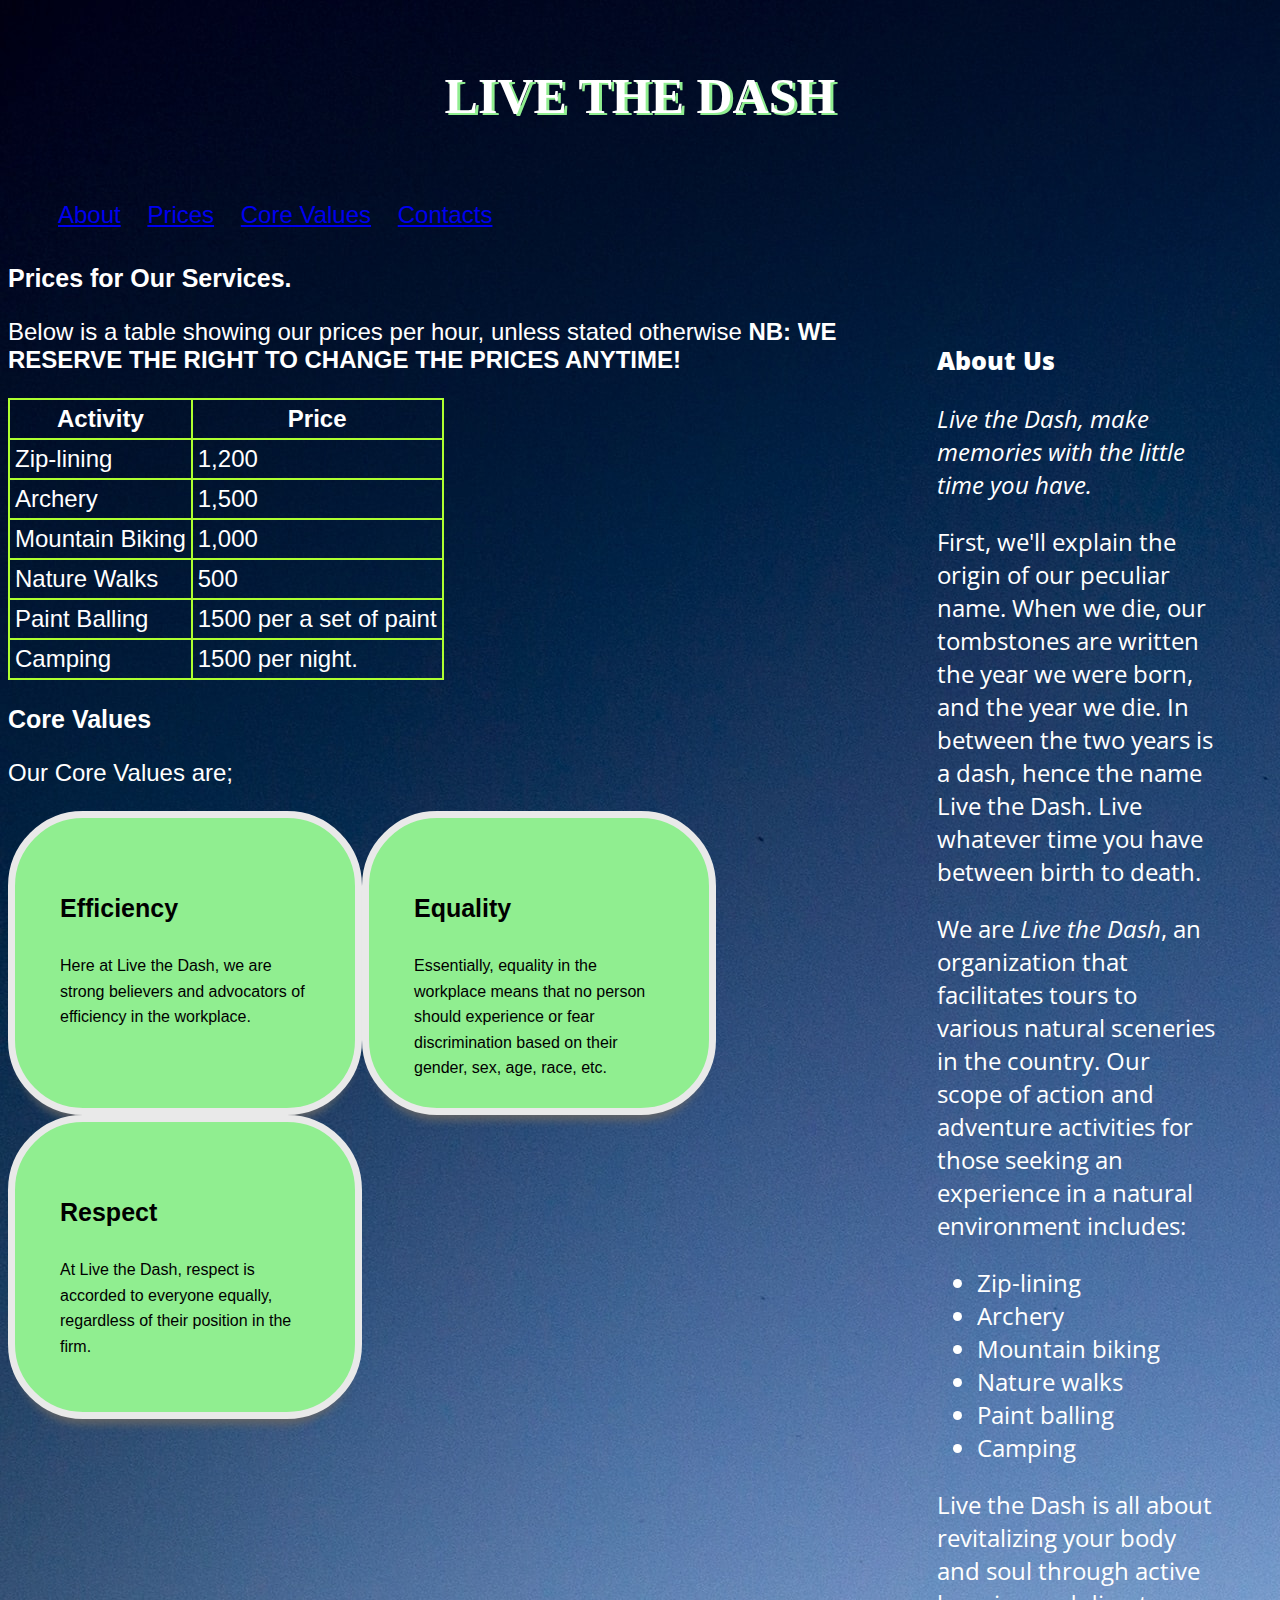
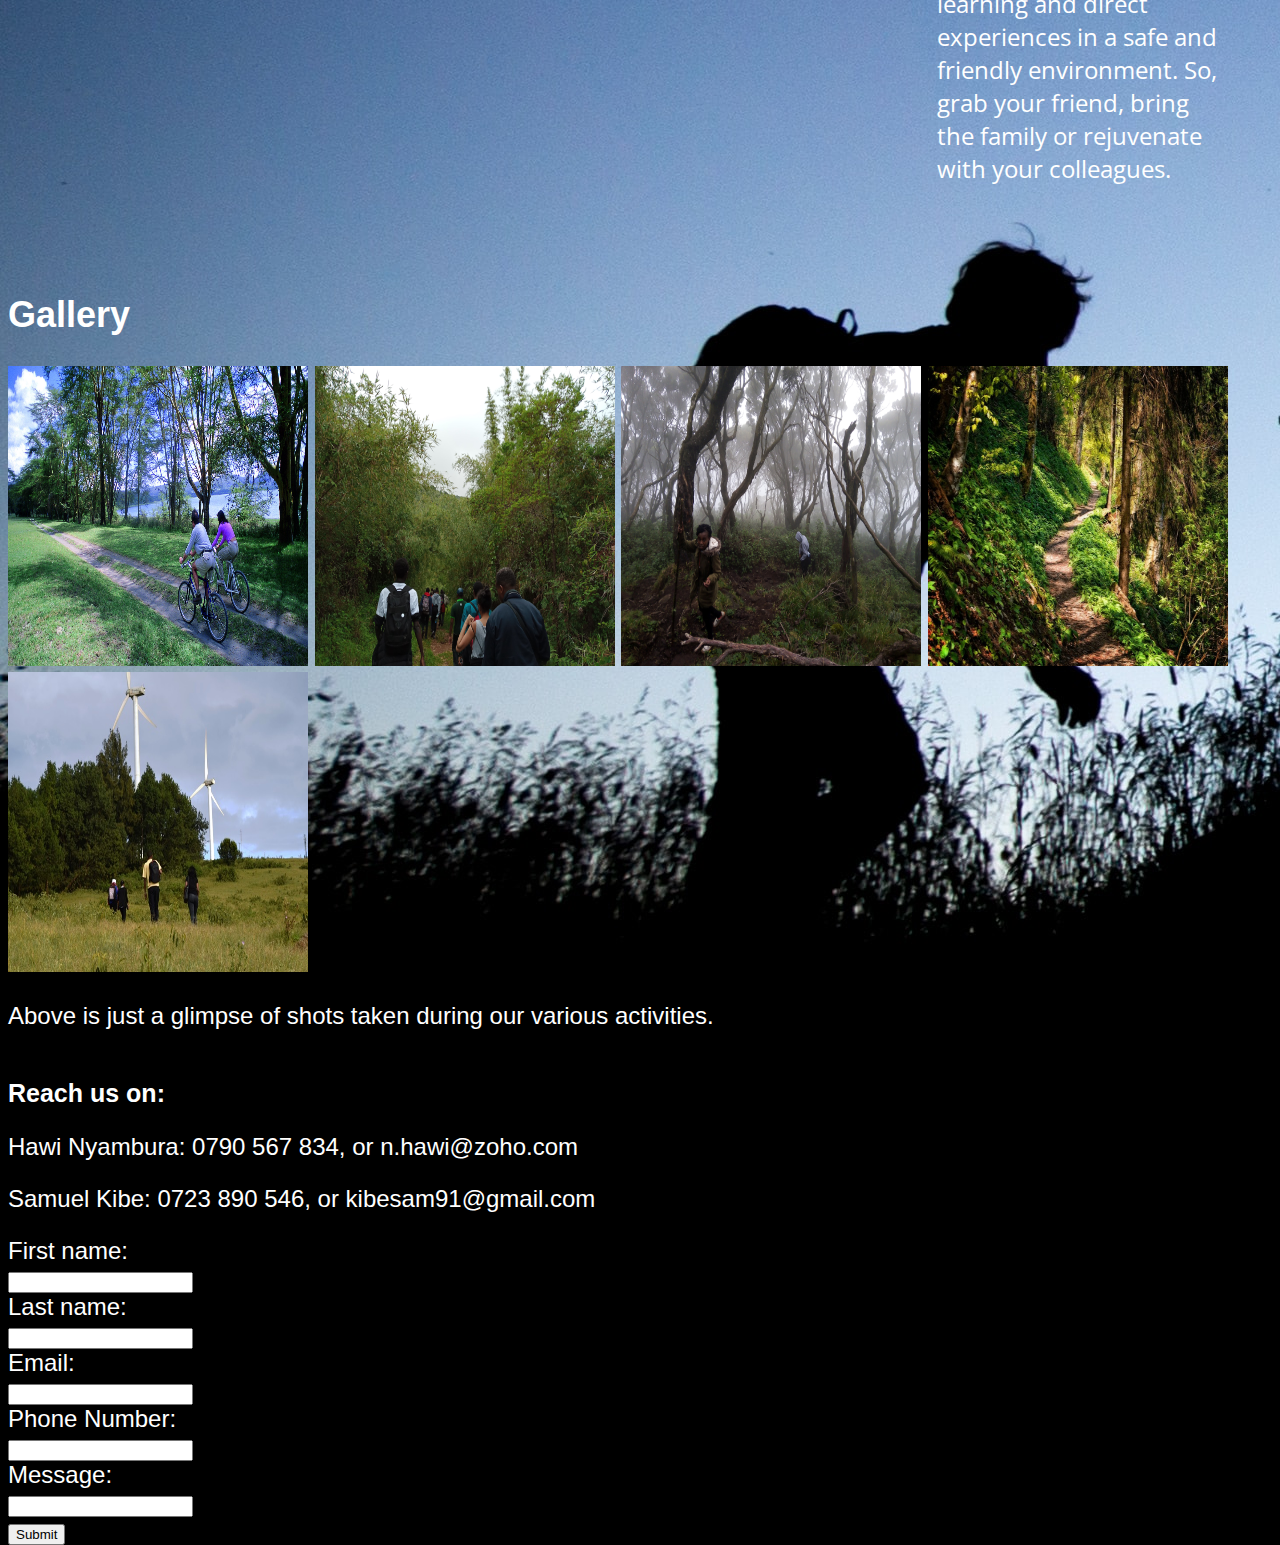
<file: index.html>
<!DOCTYPE html>
<html lang="en">
<head>
    <link href="https://fonts.googleapis.com/css?family=Bowlby+One+SC|Lobster|Open+Sans+Condensed:300|Shadows+Into+Light&display=swap" rel="stylesheet">
    <link rel="stylesheet" href="mt.css">
    <meta charset="UTF-8">
    <meta name="viewport" content="width=device-width, initial-scale=1.0">
    <meta http-equiv="X-UA-Compatible" content="ie=edge">
    <title>Live the Dash</title>
</head>
<body>

<h4>LIVE THE DASH</h4>
    
    <nav>
        <ul>
        <li><a href="#about">About</a></li>
        <li><a href="#prices"> Prices </a> </li>
        <li><a href="#values">Core Values</a> </li>
        <li><a href="#contacts"> Contacts</a></li>
        </ul>
  </nav>   

  <div id="about">
    <h3>About Us</h3>
    <p><i>Live the Dash, make memories with the little time you have.</i></p>
        <p>First, we'll explain the origin of our peculiar name. When we die, our tombstones are written the year we were born, 
         and the year we die. In between the two years is a dash, hence the name Live the Dash. Live whatever time you have between birth to death. 
        </p>
        <p>We are <i>Live the Dash</i>, an organization that facilitates tours to various natural sceneries in the country.
             Our scope of action and adventure activities for those seeking an experience in a natural environment includes:
         <ul>
            <li>Zip-lining</li>
            <li>Archery</li>
            <li>Mountain biking</li>
            <li>Nature walks</li>
            <li>Paint balling</li>
            <li>Camping</li>    
        </ul>
        Live the Dash is all about revitalizing your body and soul through active learning and direct experiences in a safe and friendly environment.
         So, grab your friend, bring the family or rejuvenate with your colleagues.</p>
        
 </div>
<div id="prices">
    <h3>Prices for Our Services.</h3>
    <p>Below is a table showing our prices per hour, unless stated otherwise <strong>NB: 
        WE RESERVE THE RIGHT TO CHANGE THE PRICES ANYTIME!</strong></p>
        <table>
            <tr>
            <th> Activity</th>
            <th>Price</th>
            </tr>

            <tr>
                <td>Zip-lining</td>
                <td>1,200</td>
            </tr>
            <tr>
                <td> Archery</td>
                <td>1,500</td>
            </tr>

            <tr>
                <td>Mountain Biking</td>
                <td>1,000</td>
            </tr>   

            <tr>
                <td> Nature Walks</td>
                <td>500</td>
            </tr>

            <tr>
                <td>Paint Balling</td>
                <td>1500 per a set of paint </td>

            </tr>

            <tr>
                <td>Camping</td>
                <td>1500 per night.</td>
            </tr>

        </table>
</div>
<div id="values">
    <h3>Core Values</h3>
        <p>Our Core Values are;</p>
        <div class="circle-shape">
            <h3>Efficiency</h3>
                <p>Here at Live the Dash, we are strong believers and advocators of efficiency in the workplace.</p>
        </div>
        <div class="circle-shape">
            <h3>Equality</h3>
            <p>Essentially, equality in the workplace means that no person should experience 
                or fear discrimination based on their gender, sex, age, race, etc.  </p>
        
        </div>
        <div class="circle-shape">
            <h3>Respect</h3>
            <p>At Live the Dash, respect is accorded to everyone equally, regardless of their position in the firm.</p>
        </div>
</div>

    <div id="gallery">
        <h2>Gallery</h2>
        <img src="bikes.jpg" alt="bikes" height="300px" width="300px">   
        <img src="scenery.jpg" alt="scenery" height="300px" width="300px">
        <img src="sceneryy.jpg" alt="scenery" height="300px" width="300px">   
        <img src="trail1.jpg" alt="trai" height="300px" width="300px">
        <img src="trail2.jpg" height="300px" width="300px">
       
        <p>Above is just a glimpse of shots taken  during our various activities.</p>
</div>

<div id="contacts">
    <h3>Reach us on:</h3>
    <p>Hawi Nyambura: 0790 567 834, or n.hawi@zoho.com</p>
    <p>Samuel Kibe: 0723 890 546, or kibesam91@gmail.com </p>
 </div>

 <div>

 <form class="form">
    First name:<br>
    <input type="text" name="firstname"><br>
    Last name:<br>
    <input type="text" name="lastname"><br>
    Email: <br>
    <input type="text" name="email"><br>    
    Phone Number: <br>
    <input type="number" name="number"> <br>
    Message: <br>
    <input type="text" name="message"> <br>

    <input type="submit" value="Submit">
</form>
</div>
<br>
</body>
</html>
</file>
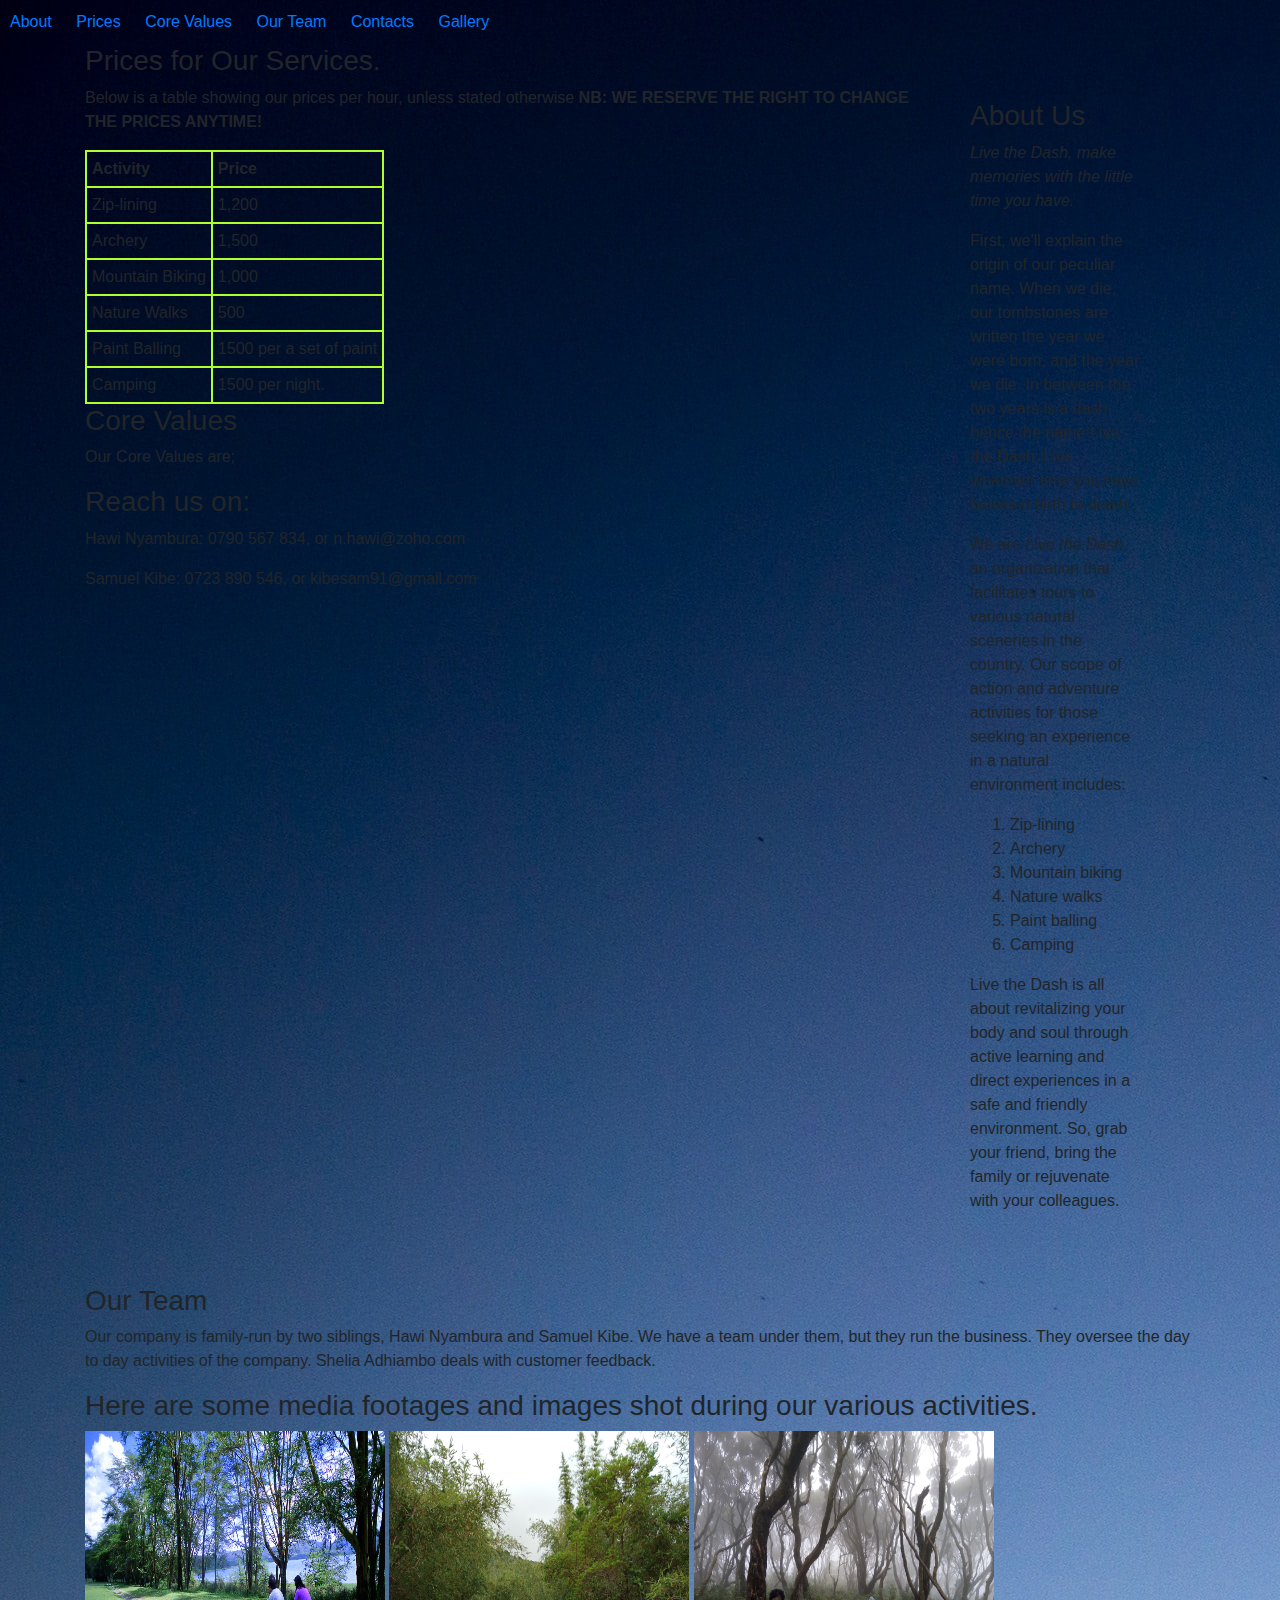
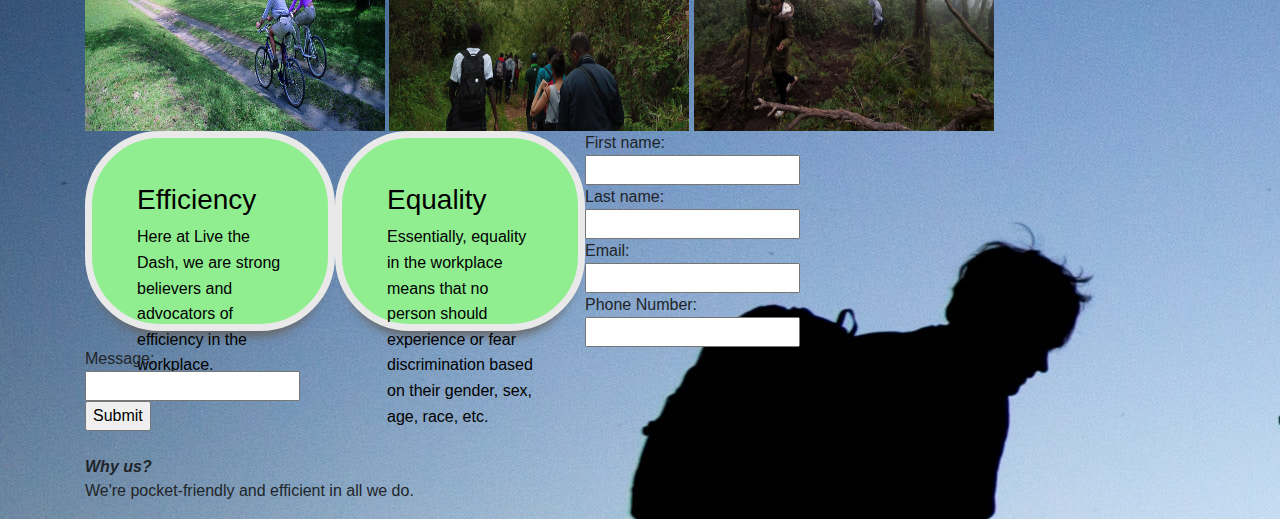
<file: mt.html>
<!DOCTYPE html>
<html lang="en">
<head>
    <link rel="stylesheet" href="mt.css">
    <link href="https://stackpath.bootstrapcdn.com/bootstrap/4.4.1/css/bootstrap.min.css" rel="stylesheet" 
          integrity="sha384-Vkoo8x4CGsO3+Hhxv8T/Q5PaXtkKtu6ug5TOeNV6gBiFeWPGFN9MuhOf23Q9Ifjh" crossorigin="anonymous">
    <meta charset="UTF-8">
    <meta name="viewport" content="width=device-width, initial-scale=1.0">
    <meta http-equiv="X-UA-Compatible" content="ie=edge">
    <title>Live the Dash</title>
</head>
<body>
    <nav>
        <li><a href="#about">About</a></li>
        <li><a href="#prices"> Prices </a> </li>
        <li><a href="#values">Core Values</a> </li>
        <li><a href="#team"> Our Team</a></li>
        <li><a href="#contacts"> Contacts</a></li>
        <li><a href="#gallery">Gallery</a></li>
        
  </nav>
  <div class="container">
  <div id="about">
    <h3>About Us</h3>
    <p><i>Live the Dash, make memories with the little time you have.</i></p>
        <p>First, we'll explain the origin of our peculiar name. When we die, our tombstones are written the year we were born, 
         and the year we die. In between the two years is a dash, hence the name Live the Dash. Live whatever time you have between birth to death. 
        </p>
        <p>We are <i>Live the Dash</i>, an organization that facilitates tours to various natural sceneries in the country.
             Our scope of action and adventure activities for those seeking an experience in a natural environment includes:
       <ol>
        <li>Zip-lining</li>
        <li>Archery</li>
        <li>Mountain biking</li>
        <li>Nature walks</li>
        <li>Paint balling</li>
        <li>Camping</li>    
        </ol>
        Live the Dash is all about revitalizing your body and soul through active learning and direct experiences in a safe and friendly environment.
         So, grab your friend, bring the family or rejuvenate with your colleagues.</p>
        
 </div>
<div id="prices">
    <h3>Prices for Our Services.</h3>
    <p>Below is a table showing our prices per hour, unless stated otherwise <strong>NB: WE RESERVE THE RIGHT TO CHANGE THE PRICES ANYTIME!</strong></p>
        <table>
            <tr>
            <th> Activity</th>
            <th>Price</th>
            </tr>

            <tr>
                <td>Zip-lining</td>
                <td>1,200</td>
            </tr>
            <tr>
                <td> Archery</td>
                <td>1,500</td>
            </tr>

            <tr>
                <td>Mountain Biking</td>
                <td>1,000</td>
            </tr>   

            <tr>
                <td> Nature Walks</td>
                <td>500</td>
            </tr>

            <tr>
                <td>Paint Balling</td>
                <td>1500 per a set of paint </td>

            </tr>

            <tr>
                <td>Camping</td>
                <td>1500 per night.</td>
            </tr>

        </table>
</div>

<div id="values">
    <h3>Core Values</h3>
        <p>Our Core Values are;</p>
            
</div>

<div id="team">
    <h3>Our Team</h3>
    <p>Our company is family-run by two siblings, Hawi Nyambura and Samuel Kibe. We have a team under them, but they run the business.
         They oversee the day to day activities of the company. Shelia Adhiambo deals with customer feedback.</p>
</div>

<div id="contacts">
   <h3>Reach us on:</h3>
   <p>Hawi Nyambura: 0790 567 834, or n.hawi@zoho.com</p>
   <p>Samuel Kibe: 0723 890 546, or kibesam91@gmail.com</p>
</div>

<div id="gallery">
    <h3>Here are some media footages and images shot during our various activities.</h3>
    <img src="bikes.jpg" alt="bikes" height="300px" width="300px">   
    <img src="scenery.jpg" alt="scenery" height="300px" width="300px">
    <img src="sceneryy.jpg" alt="scenery" height="300px" width="300px"> <br>
    
</div>

<div class="circle-shape">
    <h3>Efficiency</h3>
        <p>Here at Live the Dash, we are strong believers and advocators of efficiency in the workplace.</p>
</div>

<div class="circle-shape">
    <h3>Equality</h3>
    <p>Essentially, equality in the workplace means that no person should experience 
        or fear discrimination based on their gender, sex, age, race, etc.  </p>

</div>
<div>

<form>
    First name:<br>
    <input type="text" name="firstname"><br>
    Last name:<br>
    <input type="text" name="lastname"><br>
    Email: <br>
    <input type="text" name="email"><br>    
    Phone Number: <br>
    <input type="number" name="number"> <br>
    Message: <br>
    <input type="text" name="message"> <br>

    <input type="submit" value="Submit">
</form>
<br>
<footer>
    <strong><i>Why us?</i></strong> <br>
    <p>We're pocket-friendly and efficient in all we do. </p>
</footer>
    </div>
</body>
</file>
<file: mt.css>
body{
    font-size: x-large;
    background-repeat: no-repeat;
    background-attachment: fixed;
    font-family: 'Roboto', sans-serif;
    background-image:url("background.jpg");
    color:white;

}
h4{
    text-shadow: 3px 2px lightgreen;
    font-family: 'Times New Roman', Times, serif;
    text-align: center;
    text-decoration: wavy;
    font-size: 50px;

}


.desc{
    text-align: center;
    font-family: 'Open Sans Condensed', sans-serif; 
}
h3{
    font-size: 25px;
    font-weight: 900;
}
#pics{
    float: left;
    text-align: center;
    width: 30%;
    padding;20px;
}
nav li{
    display: inline-block;
    text-decoration: none;
    padding: 10px;
}
table, th, td{
    align-self: center;
    padding: 5px;
    border-collapse: collapse;
    border: 2px solid greenyellow;
}


.efficiency{
    height: 500px;
    width: 500px;
    border-radius: 50%;
}

.circle-shape {
    width: 250px;
    height: 200px;
    padding: 45px;
    
    background-color: lightgreen;
    -moz-border-radius: 75px;
    -webkit-border-radius: 75px;
    border-radius: 75px;
    border: 7px solid #e9e9e9;
    box-shadow: 0px 15px 10px -10px #666;
    font-size: medium;
     line-height: 1.6;" href=""><sup style="vertical-align: middle;">$</sup><span style="font-size: 70px;
    float: left;
    color:black;
    }

    #about{
        width: 280px;
        height:auto;
        
        float: right;
        padding: 55px;
        font-family: 'Open Sans Condensed', sans-serif; 
        
    } 


#team{
    display:inline-block;
    float:left;
}


}
.paint{
    float: left;
}


.gallery{
    float: left;
}


 .form{
     float: left;
 }
 

#gallery{
    display: inline-block;
}
</file>
